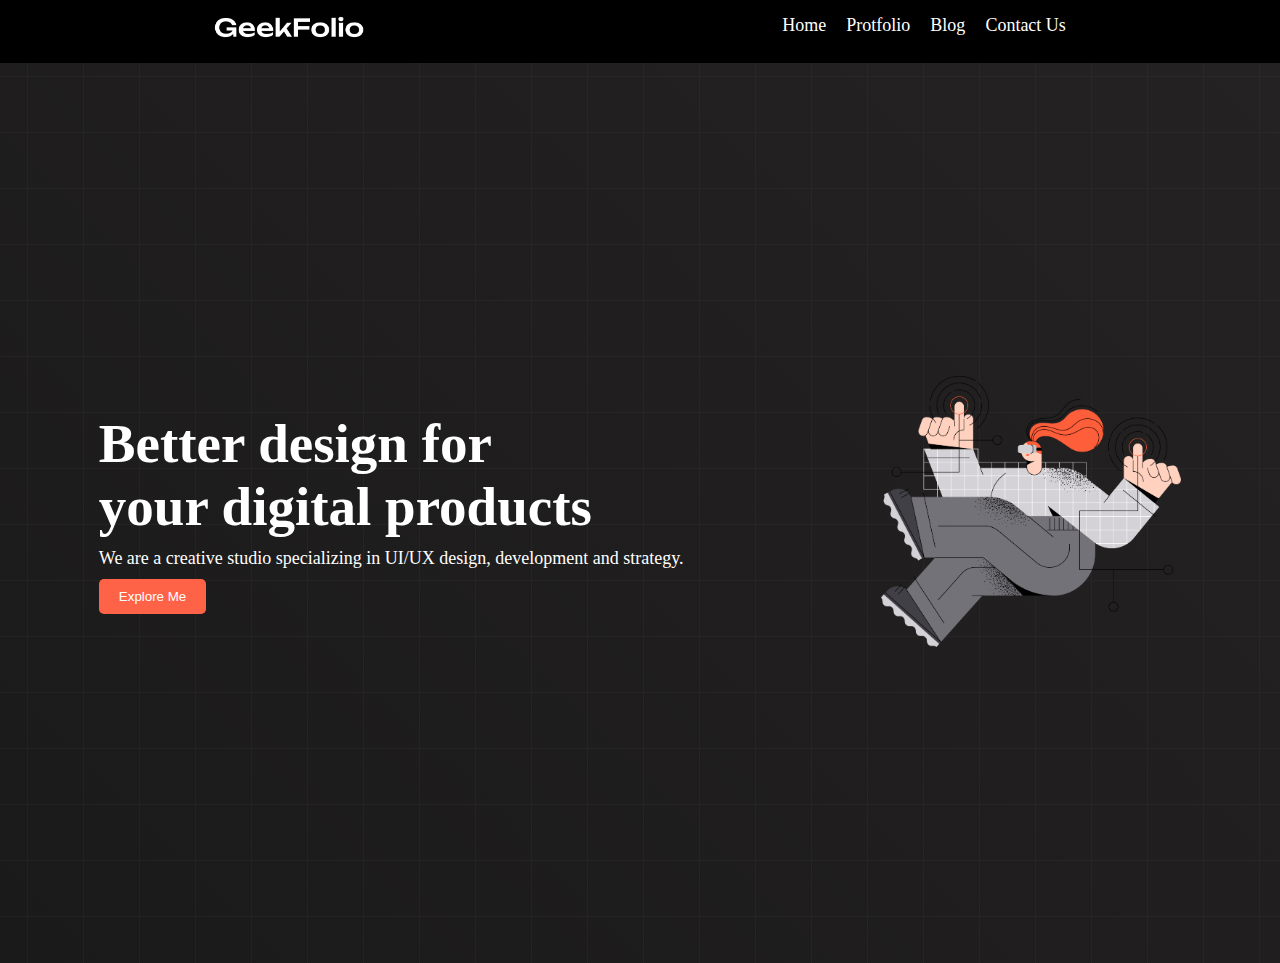
<file: index.html>
<!DOCTYPE html>
<html lang="en">
<head>
    <meta charset="UTF-8">
    <meta name="viewport" content="width=device-width, initial-scale=1.0">
    <title>Digital Products</title>
    <link rel="stylesheet" href="style.css">
</head>
<body>
    <header>
        <!-- this is navber section -->
        <nav>
            <div class="menu-container">
                <div class="logo">
                   <img src="./logo/logo-light.png" alt="" class="logo-img">
                </div>
                <div class="menu">
                    <li class="item">Home</li>
                    <li class="item">Protfolio</li>
                    <li class="item">Blog</li>
                    <li class="item">Contact Us</li>

                </div>
            </div>
        </nav>
    </header>
    <main>
        <!-- this is banner section -->
        <section class="banner-container">
            <div class="banner-text">
                <h1 class="banner-heading">
                    Better design for <br>your digital products
                </h1>
                <p class="discription">
                    We are a creative studio specializing in UI/UX design, development and strategy.
                </p>
                <button class="btn">
                    Explore Me
                </button>
            </div>
            <div class="banner-photo">
                <img class="banner-img" src="./images/banner.png" alt="" srcset="">
            </div>
        </section>

    </main>

    <footer>

    </footer>
</body>
</html>
</file>
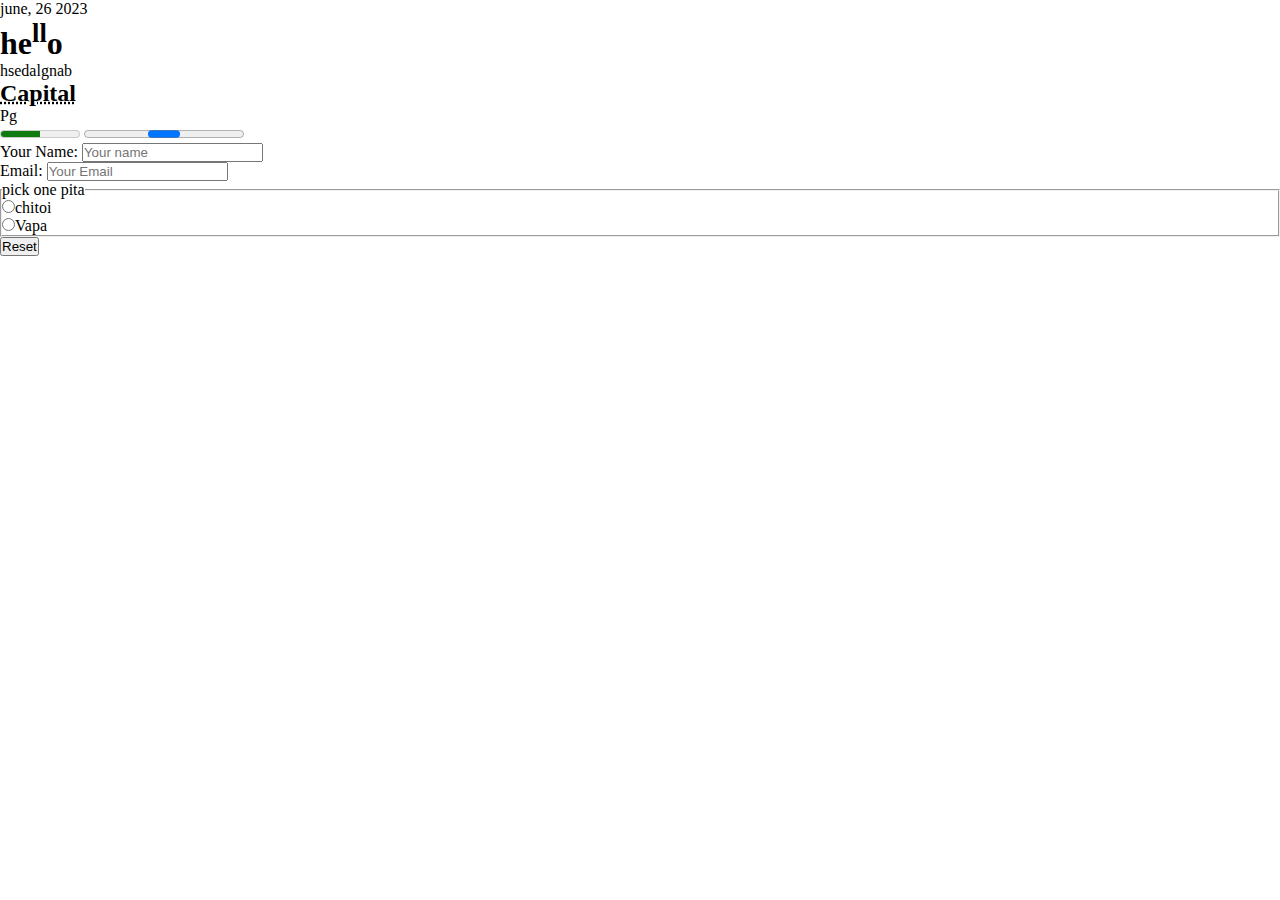
<file: test.html>
<!DOCTYPE html>
<html lang="en">
<head>
    <meta charset="UTF-8">
    <meta http-equiv="X-UA-Compatible" content="IE=edge">
    <meta name="viewport" content="width=device-width, initial-scale=1.0">
    <title>Document</title>
    <link rel="stylesheet" href="test.css">
</head>
<body>
    
    <time datetime="2023-07-07">june, 26 2023</time>
    <h1>he<sup>ll</sup>o
    </h1>
    <bdo dir="rtl">bangladesh</bdo>
    
    <h2><abbr title="Dhaka is a capital town of Bangladesh">Capital</abbr></h2>
    <label class="disk">Pg</label>
    <meter class="disk" value="0.5"></meter>
    <progress id=""></progress>

    <section class="form-section">
        <form action="">
            <label for="name">Your Name:
            <input id="name" type="text" placeholder="Your name">
            <label for="name">Email:
            <input type="email" name="" id="Email"placeholder="Your Email">
            <fieldset>
                <legend>pick one pita</legend>
                <label for="chitoi">
                    <input type="radio" name="vapa" id="chitoi">chitoi
                </label>
                <label for="vapa">
                    <input type="radio" name="vapa" id="vapa">Vapa
                </label>
            </fieldset>
            <input type="reset">
        </form>
    </section>
</body>
</html>
</file>
<file: style.css>
*{
    margin: 0;
    padding: 0;
}

.menu-container{
    background-color: black;
    padding: 15px;
    color:#fff;
    list-style: none;
    display: flex;
    justify-content: space-around;
}

.logo-img{
    width: 150px;
}

.menu{
    display: flex;
}
.item{
    margin-left: 10px;
    padding-left: 10px;
    font-size: 18px;
    cursor: pointer;
}
.item:hover{
    color: tomato;
}

/* this is banner section */

.banner-container{
    display: flex;
    justify-content: space-around;
    align-items: center;
    color: #fff;
    height: 100vh;
    background-image: url(./images/background.png),linear-gradient(45deg,#1b1a1a,#242222);
}

.banner-img{
    width: 300px;
}

.banner-heading{
    font-size: 55px;
    font-weight: bold;
}

.discription{
    font-size: 18px;
    margin-top: 10px;
    margin-bottom: 10px;
}

.btn{
    color:white;
    background-color: tomato;
    border: none;
    padding: 10px 20px;
    border-radius: 5px;
}
</file>
<file: test.css>
*{
    margin: 0;
    padding: 0;
}

label{
    display: block;
    margin-top:0px;
}
</file>
